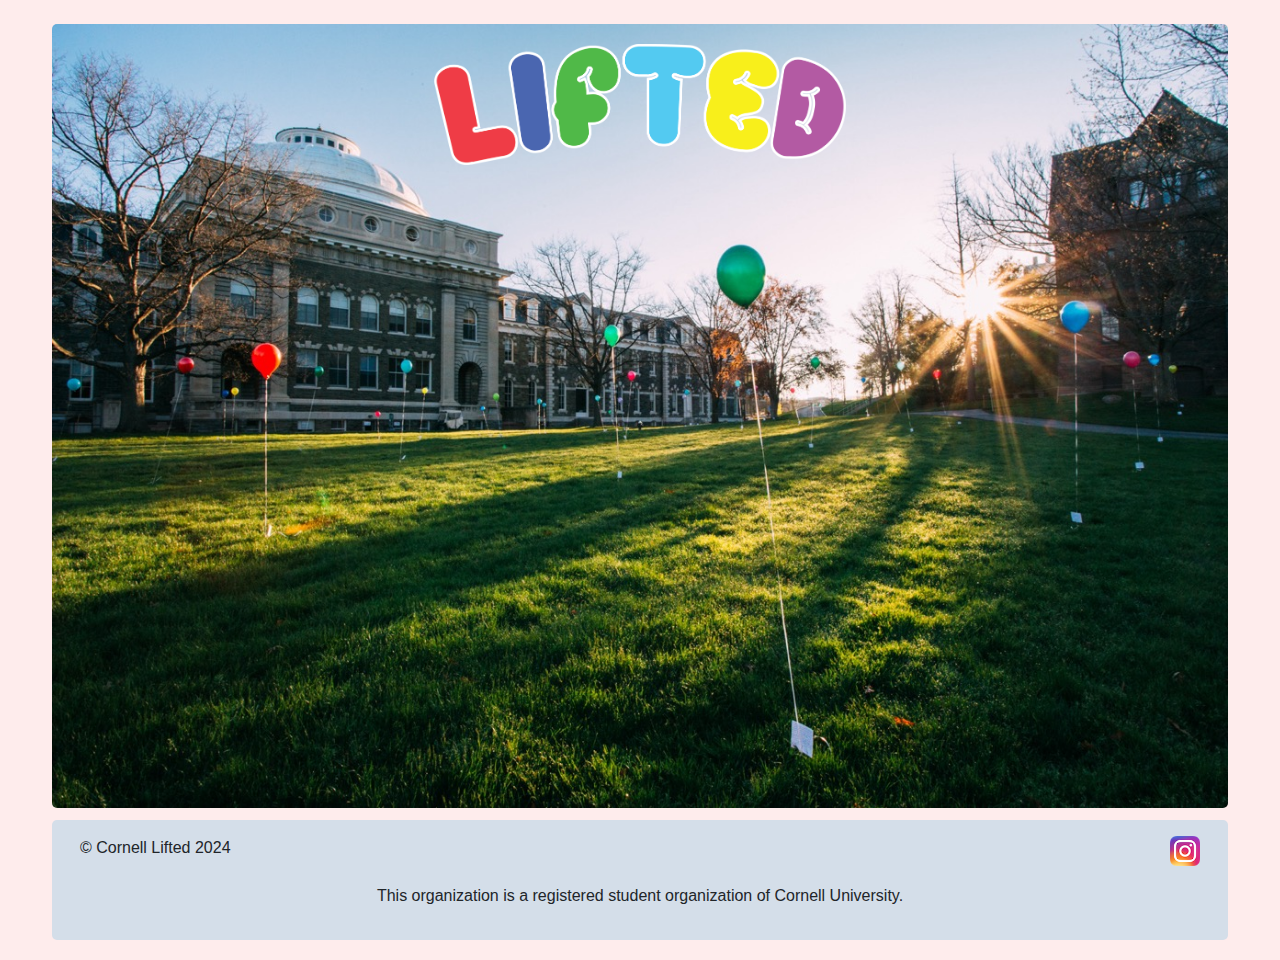
<file: index.html>
<!DOCTYPE html>
<html lang="en">

<head>
    <meta charset="UTF-8" />
    <meta name="viewport" content="width=device-width, initial-scale=1" />
    <title>Cornell Lifted</title>
    <link rel="stylesheet" type="text/css" href="styles/bootstrap.min.css" />
    <link rel="stylesheet" type="text/css" href="styles/site.css" />

    <link rel="apple-touch-icon" sizes="180x180" href="/apple-touch-icon.png">
    <link rel="icon" type="image/png" sizes="32x32" href="/favicon-32x32.png">
    <link rel="icon" type="image/png" sizes="16x16" href="/favicon-16x16.png">
    <link rel="manifest" href="/site.webmanifest">
</head>

<body>
    <div class="container-fluid">

        <main>
            <div class="parent">
                <img class="underlay" src="images/2019.jpg" />
                <img class="overlay" src="images/logo.png" alt="Cornell Lifted Logo" />
            </div>

        </main>

        <footer>
            <div class="container-fluid text-center">
                <div class="row justify-content-center">
                    <div class="col-md">
                        <p class="float-md-start">© Cornell Lifted 2024</p>
                    </div>
                    <div class="col-md">
                        <a class="float-md-end" href="https://www.instagram.com/cornelllifted" target="_blank">
                            <img class="" src="images/ig.png" width="30" height="30" alt="Instagram Logo">
                        </a>
                    </div>
                </div>

                <div class="row justify-content-center">
                    <!-- <div class="col-md">
                        <p class="float-md-start"><a href="https://server.reidf.net/system-status/">System Status</a></p>
                    </div> -->
                    <div class="col-md">
                    </div>
                </div>
                <p class="mt-2">This organization is a registered student organization of Cornell University.</p>
            </div>
        </footer>
    </div>


    <!-- <script src="scripts/jquery-3.6.2.min.js"></script> -->
    <script src="scripts/bootstrap.bundle.min.js"></script>

    <!-- Default Statcounter code for Lifted
http://cornelllifted.com -->
    <script type="text/javascript">
        var sc_project = 12997088;
        var sc_invisible = 1;
        var sc_security = "4f1c008c"; 
    </script>
    <script type="text/javascript" src="https://www.statcounter.com/counter/counter.js" async></script>
    <noscript>
        <div class="statcounter"><a title="Web Analytics
Made Easy - Statcounter" href="https://statcounter.com/" target="_blank"><img class="statcounter"
                    src="https://c.statcounter.com/12997088/0/4f1c008c/1/" alt="Web Analytics Made Easy - Statcounter"
                    referrerPolicy="no-referrer-when-downgrade"></a></div>
    </noscript>
    <!-- End of Statcounter Code -->
</body>

</html>
</file>
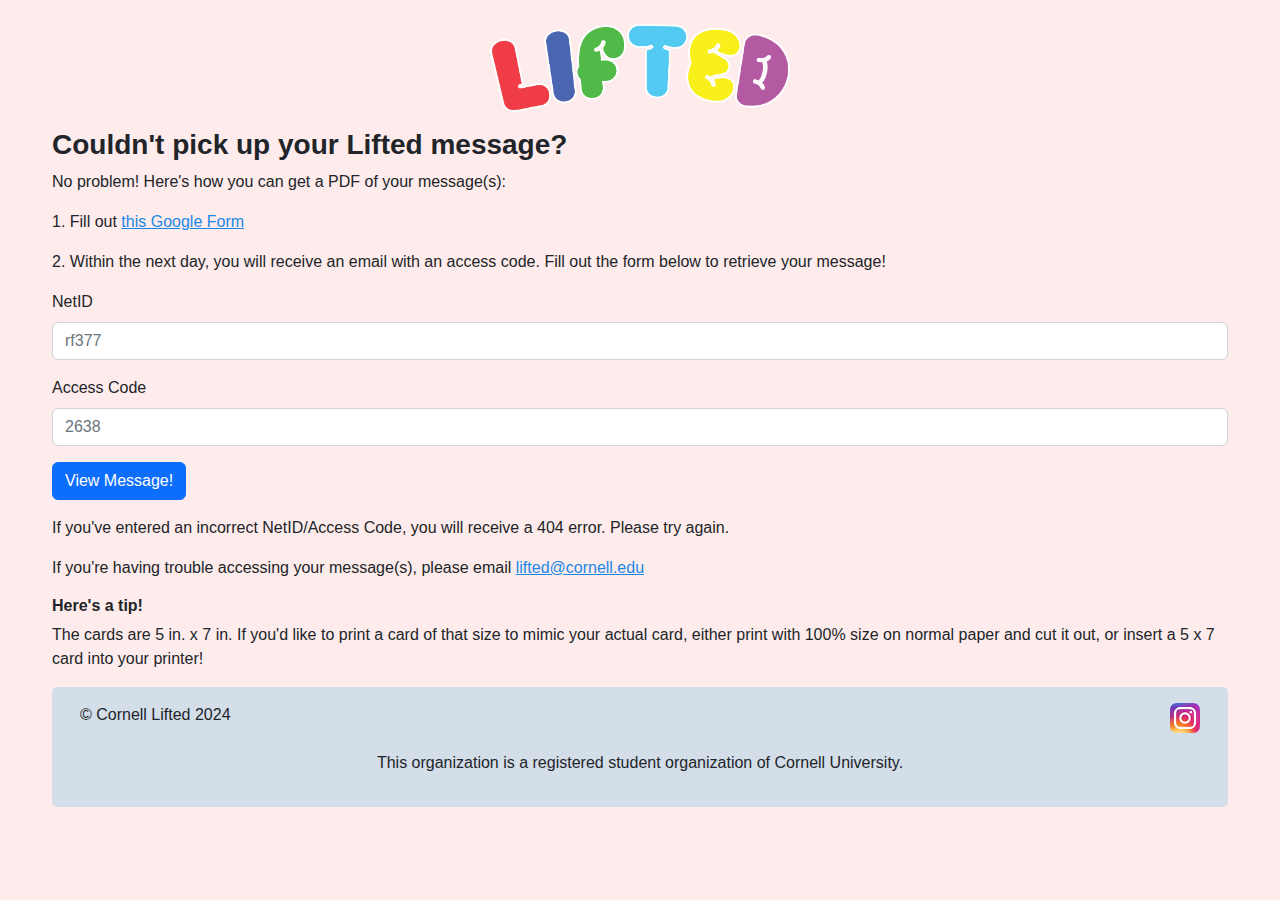
<file: cards/index.html>
<!DOCTYPE html>
<html lang="en">

<head>
    <meta charset="UTF-8" />
    <meta name="viewport" content="width=device-width, initial-scale=1" />
    <title>Cornell Lifted</title>
    <link rel="stylesheet" type="text/css" href="/styles/bootstrap.min.css" />
    <link rel="stylesheet" type="text/css" href="/styles/site.css" />

    <link rel="apple-touch-icon" sizes="180x180" href="/apple-touch-icon.png">
    <link rel="icon" type="image/png" sizes="32x32" href="/favicon-32x32.png">
    <link rel="icon" type="image/png" sizes="16x16" href="/favicon-16x16.png">
    <link rel="manifest" href="/site.webmanifest">
</head>

<body>
    <div class="container-fluid">

        <main>
            <div class="parent">
                <img class="mx-auto d-block" src="/images/logo.png" width="300" alt="Cornell Lifted Logo" />
            </div>

            <h3 class="mt-3">Couldn't pick up your Lifted message?</h3>
            <p>No problem! Here's how you can get a PDF of your message(s):</p>
            <p>1. Fill out <a
                    href="https://docs.google.com/forms/d/e/1FAIpQLSeePpswQd7NzfwyhgB34e-STRiRsis6x_jzDK5uKKdXFJ7OTg/viewform?usp=sf_link">this
                    Google Form</a></p>
            <p>2. Within the next day, you will receive an email with an access code. Fill out the form below to
                retrieve your message!</p>

            <div class="mb-3">
                <label for="netID" class="form-label">NetID</label>
                <input type="text" class="form-control" id="netID" placeholder="rf377">
            </div>

            <div class="mb-3">
                <label for="code" class="form-label">Access Code</label>
                <input type="text" class="form-control" id="code" placeholder="2638">
            </div>

            <input type="button" class="btn btn-primary mb-3" onclick="findsp24()" value="View Message!" />

            <p>If you've entered an incorrect NetID/Access Code, you will receive a 404 error. Please try again.</p>
            <p>If you're having trouble accessing your message(s), please email <a
                    href="mailto:lifted@cornell.edu">lifted@cornell.edu</a></p>

            <h6>Here's a tip!</h6>
            <p>The cards are 5 in. x 7 in. If you'd like to print a card of that size to mimic your actual card, either
                print with 100% size on normal paper and cut it out, or insert a 5 x 7 card into your printer!</p>


        </main>

        <footer>
            <div class="container-fluid text-center">
                <div class="row justify-content-center">
                    <div class="col-md">
                        <p class="float-md-start">© Cornell Lifted 2024</p>
                    </div>
                    <div class="col-md">
                        <a class="float-md-end" href="https://www.instagram.com/cornelllifted" target="_blank">
                            <img class="" src="/images/ig.png" width="30" height="30" alt="Instagram Logo">
                        </a>
                    </div>
                </div>

                <div class="row justify-content-center">
                    <!-- <div class="col-md">
                        <p class="float-md-start"><a href="https://server.reidf.net/system-status/">System Status</a></p>
                    </div> -->
                    <div class="col-md">
                    </div>
                </div>
                <p class="mt-2">This organization is a registered student organization of Cornell University.</p>
            </div>
        </footer>
    </div>


    <!-- <script src="scripts/jquery-3.6.2.min.js"></script> -->
    <script src="/scripts/bootstrap.bundle.min.js"></script>
    <script src="/scripts/find.js"></script>

    <!-- Default Statcounter code for Lifted
http://cornelllifted.com -->
    <script type="text/javascript">
        var sc_project = 12997088;
        var sc_invisible = 1;
        var sc_security = "4f1c008c"; 
    </script>
    <script type="text/javascript" src="https://www.statcounter.com/counter/counter.js" async></script>
    <noscript>
        <div class="statcounter"><a title="Web Analytics
    Made Easy - Statcounter" href="https://statcounter.com/" target="_blank"><img class="statcounter"
                    src="https://c.statcounter.com/12997088/0/4f1c008c/1/" alt="Web Analytics Made Easy - Statcounter"
                    referrerPolicy="no-referrer-when-downgrade"></a></div>
    </noscript>
    <!-- End of Statcounter Code -->
</body>

</html>
</file>
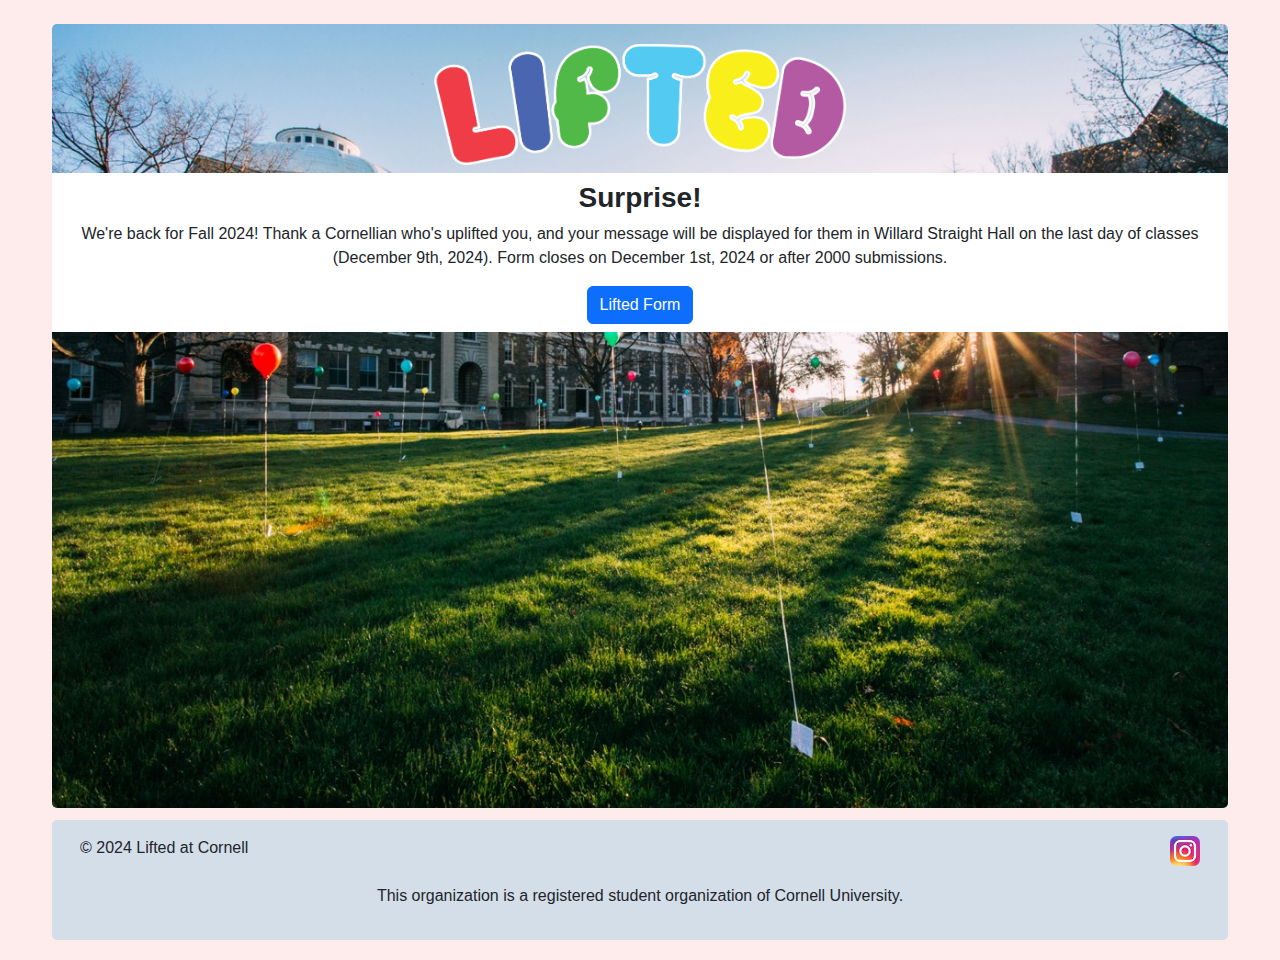
<file: web/index.html>
<!DOCTYPE html>
<html lang="en">

<head>
    <meta charset="UTF-8" />
    <meta name="viewport" content="width=device-width, initial-scale=1" />
    <title>Cornell Lifted</title>
    <link rel="stylesheet" type="text/css" href="styles/bootstrap.min.css" />
    <link rel="stylesheet" type="text/css" href="styles/site.css" />

    <link rel="apple-touch-icon" sizes="180x180" href="/apple-touch-icon.png">
    <link rel="icon" type="image/png" sizes="32x32" href="/favicon-32x32.png">
    <link rel="icon" type="image/png" sizes="16x16" href="/favicon-16x16.png">
    <link rel="manifest" href="/site.webmanifest">
</head>

<body>
    <div class="container-fluid">

        <main>
            <div class="parent">
                <img class="underlay" src="images/2019.jpg" />
                <div class="overlay">
                    <img class="logo" src="images/logo.png" alt="Cornell Lifted Logo" />
                    <div class="announcement mt-2 p-2">
                        <h3>Surprise!</h3>
                        <p>We're back for Fall 2024!  Thank a Cornellian who's uplifted you, and your message will be displayed for them in Willard Straight Hall on the last day of classes (December 9th, 2024).  Form closes on December 1st, 2024 or after 2000 submissions.</p>
                        <a href="https://cornell.ca1.qualtrics.com/jfe/form/SV_0lGgQShCv7oezoG" class="btn btn-primary" role="button">Lifted Form</a>
                    </div>
                    
                </div>
                
            </div>

            <div>
                
            </div>

        </main>

        <footer>
            <div class="container-fluid text-center">
                <div class="row justify-content-center">
                    <div class="col-md">
                        <p class="float-md-start">© 2024 Lifted at Cornell</p>
                    </div>
                    <div class="col-md">
                        <a class="float-md-end" href="https://www.instagram.com/cornelllifted" target="_blank">
                            <img class="" src="images/ig.png" width="30" height="30" alt="Instagram Logo">
                        </a>
                    </div>
                </div>

                <div class="row justify-content-center">
                    <!-- <div class="col-md">
                        <p class="float-md-start"><a href="https://server.reidf.net/system-status/">System Status</a></p>
                    </div> -->
                    <div class="col-md">
                    </div>
                </div>
                <p class="mt-2">This organization is a registered student organization of Cornell University.</p>
            </div>
        </footer>
    </div>


    <!-- <script src="scripts/jquery-3.6.2.min.js"></script> -->
    <script src="scripts/bootstrap.bundle.min.js"></script>

    <!-- Default Statcounter code for Lifted
http://cornelllifted.com -->
    <script type="text/javascript">
        var sc_project = 12997088;
        var sc_invisible = 1;
        var sc_security = "4f1c008c"; 
    </script>
    <script type="text/javascript" src="https://www.statcounter.com/counter/counter.js" async></script>
    <noscript>
        <div class="statcounter"><a title="Web Analytics
Made Easy - Statcounter" href="https://statcounter.com/" target="_blank"><img class="statcounter"
                    src="https://c.statcounter.com/12997088/0/4f1c008c/1/" alt="Web Analytics Made Easy - Statcounter"
                    referrerPolicy="no-referrer-when-downgrade"></a></div>
    </noscript>
    <!-- End of Statcounter Code -->
</body>

</html>
</file>
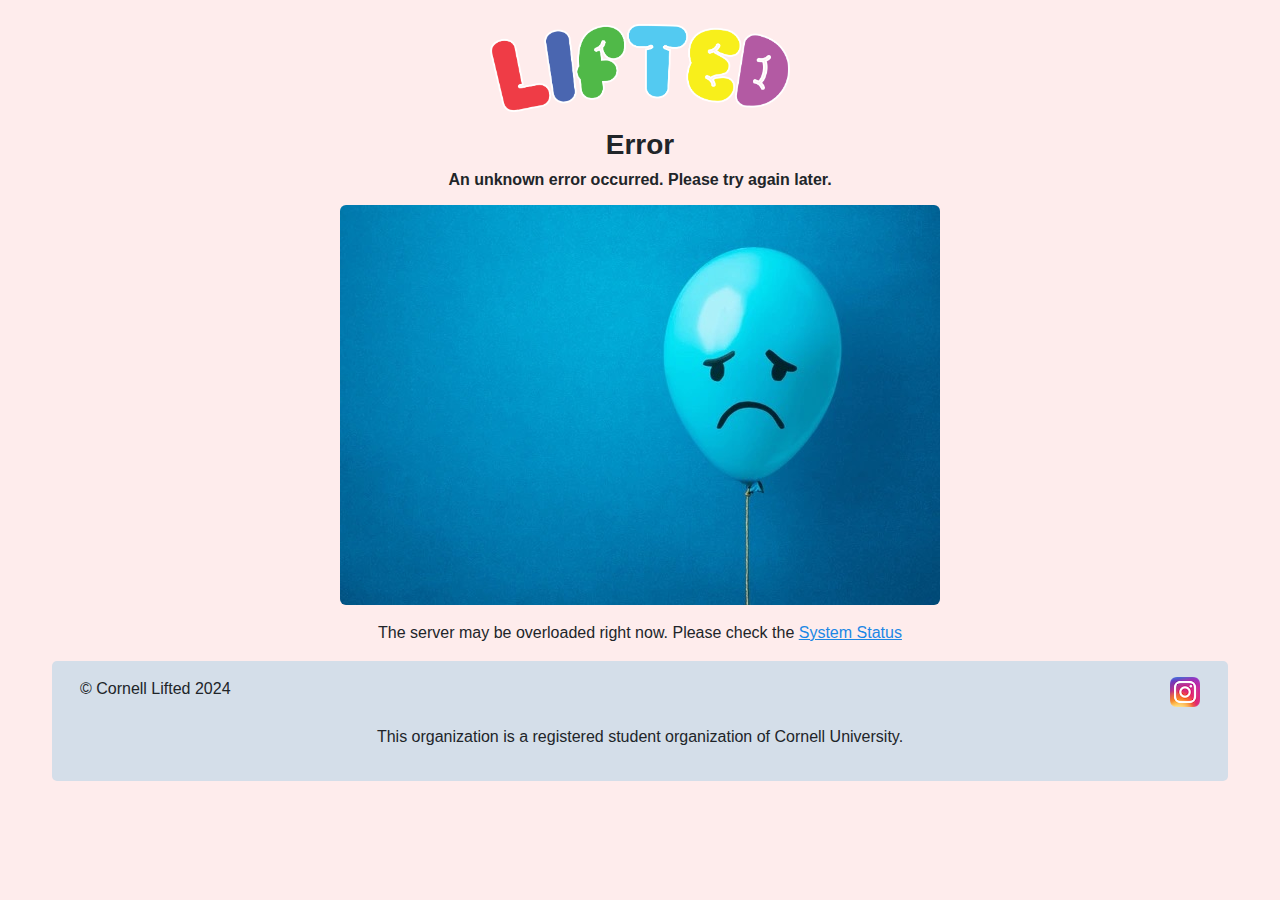
<file: error/unknown.html>
<!DOCTYPE html>
<html lang="en">

<head>
    <meta charset="UTF-8" />
    <meta name="viewport" content="width=device-width, initial-scale=1" />
    <title>Cornell Lifted</title>
    <link rel="stylesheet" type="text/css" href="/styles/bootstrap.min.css" />
    <link rel="stylesheet" type="text/css" href="/styles/site.css" />

    <link rel="apple-touch-icon" sizes="180x180" href="/apple-touch-icon.png">
    <link rel="icon" type="image/png" sizes="32x32" href="/favicon-32x32.png">
    <link rel="icon" type="image/png" sizes="16x16" href="/favicon-16x16.png">
    <link rel="manifest" href="/site.webmanifest">
</head>

<body>
    <div class="container-fluid">

        <main>
            <div class="parent">
                <img class="mx-auto d-block" src="/images/logo.png" width="300" alt="Cornell Lifted Logo" />
            </div>

            <h3 class="mt-3 text-center">Error</h3>
            <h6 class="text-center">An unknown error occurred.  Please try again later.</h6>

            <img class="img-fluid mx-auto d-block rounded mt-3" src="/error/sad_balloon.jpg" width="" alt="Cornell Lifted Logo" />

                <p class="mt-3 text-center">The server may be overloaded right now.  Please check the <a
                    href="https://server.reidf.net/system-status/">System Status</a></p>


        </main>

        <footer>
            <div class="container-fluid text-center">
                <div class="row justify-content-center">
                    <div class="col-md">
                        <p class="float-md-start">© Cornell Lifted 2024</p>
                    </div>
                    <div class="col-md">
                        <a class="float-md-end" href="https://www.instagram.com/cornelllifted" target="_blank">
                            <img class="" src="/images/ig.png" width="30" height="30" alt="Instagram Logo">
                        </a>
                    </div>
                </div>

                <div class="row justify-content-center">
                    <!-- <div class="col-md">
                        <p class="float-md-start"><a href="https://server.reidf.net/system-status/">System Status</a></p>
                    </div> -->
                    <div class="col-md">
                    </div>
                </div>
                <p class="mt-2">This organization is a registered student organization of Cornell University.</p>
            </div>
        </footer>
    </div>


    <!-- <script src="scripts/jquery-3.6.2.min.js"></script> -->
    <script src="/scripts/bootstrap.bundle.min.js"></script>
    <script src="/scripts/find.js"></script>

    <!-- Default Statcounter code for Lifted
http://cornelllifted.com -->
    <script type="text/javascript">
        var sc_project = 12997088;
        var sc_invisible = 1;
        var sc_security = "4f1c008c"; 
    </script>
    <script type="text/javascript" src="https://www.statcounter.com/counter/counter.js" async></script>
    <noscript>
        <div class="statcounter"><a title="Web Analytics
    Made Easy - Statcounter" href="https://statcounter.com/" target="_blank"><img class="statcounter"
                    src="https://c.statcounter.com/12997088/0/4f1c008c/1/" alt="Web Analytics Made Easy - Statcounter"
                    referrerPolicy="no-referrer-when-downgrade"></a></div>
    </noscript>
    <!-- End of Statcounter Code -->
</body>

</html>
</file>
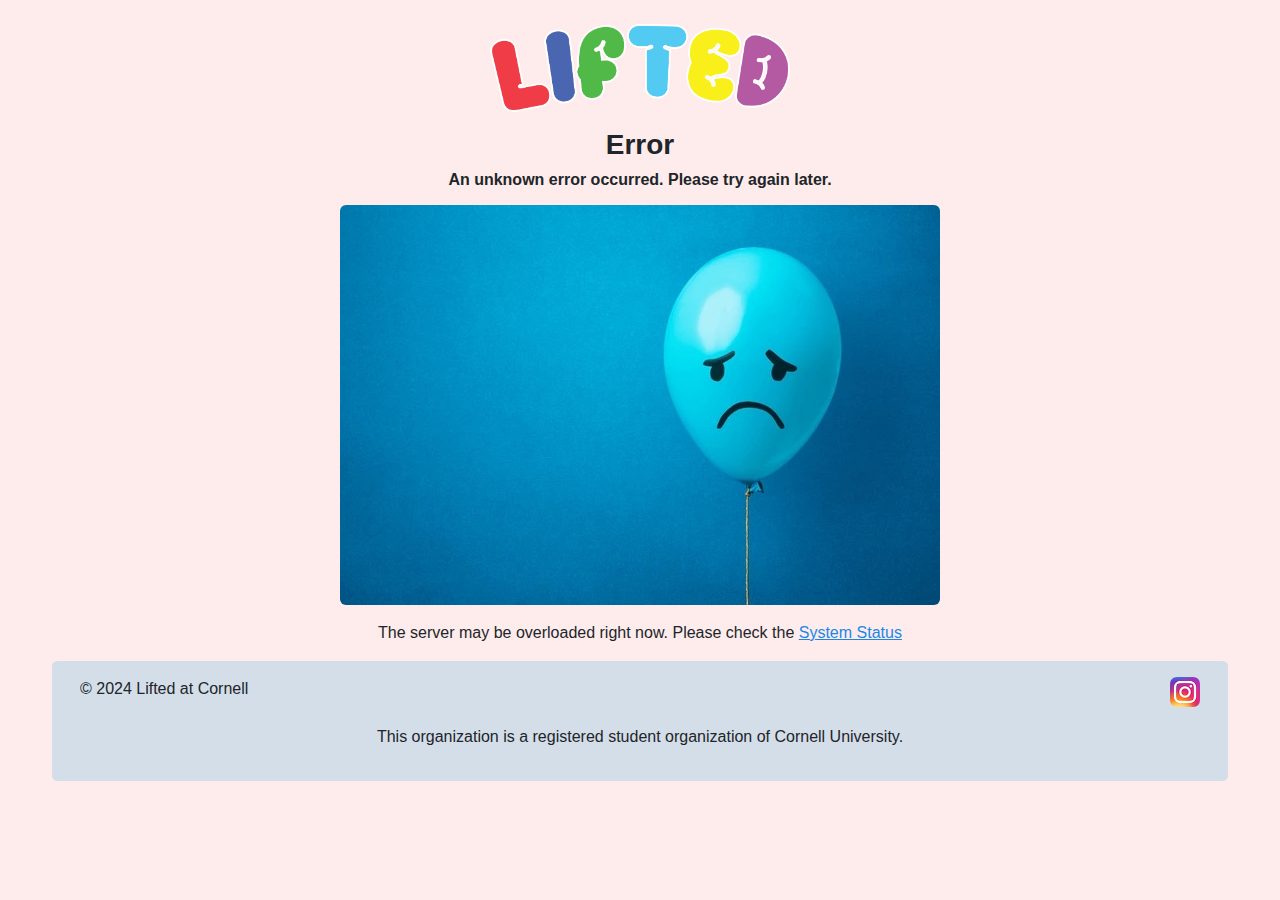
<file: web/error/unknown.html>
<!DOCTYPE html>
<html lang="en">

<head>
    <meta charset="UTF-8" />
    <meta name="viewport" content="width=device-width, initial-scale=1" />
    <title>Cornell Lifted</title>
    <link rel="stylesheet" type="text/css" href="/styles/bootstrap.min.css" />
    <link rel="stylesheet" type="text/css" href="/styles/site.css" />

    <link rel="apple-touch-icon" sizes="180x180" href="/apple-touch-icon.png">
    <link rel="icon" type="image/png" sizes="32x32" href="/favicon-32x32.png">
    <link rel="icon" type="image/png" sizes="16x16" href="/favicon-16x16.png">
    <link rel="manifest" href="/site.webmanifest">
</head>

<body>
    <div class="container-fluid">

        <main>
            <div class="parent">
                <img class="mx-auto d-block" src="/images/logo.png" width="300" alt="Cornell Lifted Logo" />
            </div>

            <h3 class="mt-3 text-center">Error</h3>
            <h6 class="text-center">An unknown error occurred.  Please try again later.</h6>

            <img class="img-fluid mx-auto d-block rounded mt-3" src="/error/sad_balloon.jpg" width="" alt="Cornell Lifted Logo" />

                <p class="mt-3 text-center">The server may be overloaded right now.  Please check the <a
                    href="https://server.reidf.net/system-status/">System Status</a></p>


        </main>

        <footer>
            <div class="container-fluid text-center">
                <div class="row justify-content-center">
                    <div class="col-md">
                        <p class="float-md-start">© 2024 Lifted at Cornell</p>
                    </div>
                    <div class="col-md">
                        <a class="float-md-end" href="https://www.instagram.com/cornelllifted" target="_blank">
                            <img class="" src="/images/ig.png" width="30" height="30" alt="Instagram Logo">
                        </a>
                    </div>
                </div>

                <div class="row justify-content-center">
                    <!-- <div class="col-md">
                        <p class="float-md-start"><a href="https://server.reidf.net/system-status/">System Status</a></p>
                    </div> -->
                    <div class="col-md">
                    </div>
                </div>
                <p class="mt-2">This organization is a registered student organization of Cornell University.</p>
            </div>
        </footer>
    </div>


    <!-- <script src="scripts/jquery-3.6.2.min.js"></script> -->
    <script src="/scripts/bootstrap.bundle.min.js"></script>
    <script src="/scripts/find.js"></script>

    <!-- Default Statcounter code for Lifted
http://cornelllifted.com -->
    <script type="text/javascript">
        var sc_project = 12997088;
        var sc_invisible = 1;
        var sc_security = "4f1c008c"; 
    </script>
    <script type="text/javascript" src="https://www.statcounter.com/counter/counter.js" async></script>
    <noscript>
        <div class="statcounter"><a title="Web Analytics
    Made Easy - Statcounter" href="https://statcounter.com/" target="_blank"><img class="statcounter"
                    src="https://c.statcounter.com/12997088/0/4f1c008c/1/" alt="Web Analytics Made Easy - Statcounter"
                    referrerPolicy="no-referrer-when-downgrade"></a></div>
    </noscript>
    <!-- End of Statcounter Code -->
</body>

</html>
</file>
<file: styles/site.css>
body {
    padding: 0.5em;
    background-color: #feecec;
    font-family: 'Verdana', Arial, sans-serif;
}

main {
    padding-top: 1em;
}

.container-fluid {
    max-width: 1200px;
}

header, footer {
    margin-top: 0.75em;
    margin-bottom: 0.75em;
    background-color: rgba(50, 167, 222, 0.205);
    padding: 1em;
    border-radius: 5px;
}

.navbar-toggler {
    position: absolute;
    top: 0px;
    right: 0px;
}

.nav-item {
    padding-left: 1em;
    padding-right: 1em;
}

.nav-link {
    color: rgb(44, 103, 57);
}

.active {
    /* color: rgb(44, 103, 57); */
    text-decoration: underline;
    /* font-weight: bold; */
}

h2, h3, h4, h5, h6 {
    /* color: rgb(89, 77, 223); */
    font-weight: bold;
}

a {
    color: inherit;
    text-decoration: none;
}

p a {
    color: rgb(27, 135, 229);
    text-decoration: underline;
}

a:hover {
    color: inherit;
}

p a:hover {
    color: rgb(28, 186, 62);
}

.carousel {
    border-radius: 5px;
    overflow: hidden;
}

.bold-center {
    /* padding-top: 2em; */
    font-weight: bold;
    text-align: center;
}

.buttonpic {
    border: solid 3px white;
    background-color: rgb(44, 103, 57);
    font-weight: bold;
    color: white;
    border-radius: 5px;
    padding: 1em;
    margin: 0.5em;
    cursor: pointer;
    outline-offset: 2px;
  }

  .buttonpic:hover {
    color: rgb(44, 103, 57);
    background-color: white;
  }

.dropdown-item.active, .dropdown-item:active {
    background-color: rgb(44, 103, 57);
}

.section {
    padding-top: 1em;
}

.emphasis {
    font-weight: bold;
}

.resized {
    max-width: 800px;
}

.card {
    background-color: rgba(44, 103, 57, 0.056);
}

.card:hover {
    background-color: rgba(28, 186, 62, 0.353);
}

.contact.card:hover {
    background-color: rgba(44, 103, 57, 0.056);
}

.contact img {
    border-radius: 50%;
    max-width: 250px;
}

.parent {
    position: relative;
    top: 0;
    left: 0;
}

.underlay {
    position: relative;
    max-width: 100%;
    top: 0;
    left: 0;
    border-radius: 5px;
}

.overlay {
    position: absolute;
    width: 35%;
    margin-left: auto;
    margin-right: auto;
    top: 20px;
    left: 0;
    right: 0;
}
</file>
<file: web/styles/site.css>
body {
    padding: 0.5em;
    background-color: #feecec;
    font-family: 'Verdana', Arial, sans-serif;
}

main {
    padding-top: 1em;
}

.container-fluid {
    max-width: 1200px;
}

header, footer {
    margin-top: 0.75em;
    margin-bottom: 0.75em;
    background-color: rgba(50, 167, 222, 0.205);
    padding: 1em;
    border-radius: 5px;
}

.navbar-toggler {
    position: absolute;
    top: 0px;
    right: 0px;
}

.nav-item {
    padding-left: 1em;
    padding-right: 1em;
}

.nav-link {
    color: rgb(44, 103, 57);
}

.active {
    /* color: rgb(44, 103, 57); */
    text-decoration: underline;
    /* font-weight: bold; */
}

h2, h3, h4, h5, h6 {
    /* color: rgb(89, 77, 223); */
    font-weight: bold;
}

a {
    color: inherit;
    text-decoration: none;
}

p a {
    color: rgb(27, 135, 229);
    text-decoration: underline;
}

a:hover {
    color: inherit;
}

p a:hover {
    color: rgb(28, 186, 62);
}

.carousel {
    border-radius: 5px;
    overflow: hidden;
}

.bold-center {
    /* padding-top: 2em; */
    font-weight: bold;
    text-align: center;
}

.buttonpic {
    border: solid 3px white;
    background-color: rgb(44, 103, 57);
    font-weight: bold;
    color: white;
    border-radius: 5px;
    padding: 1em;
    margin: 0.5em;
    cursor: pointer;
    outline-offset: 2px;
  }

  .buttonpic:hover {
    color: rgb(44, 103, 57);
    background-color: white;
  }

.dropdown-item.active, .dropdown-item:active {
    background-color: rgb(44, 103, 57);
}

.section {
    padding-top: 1em;
}

.emphasis {
    font-weight: bold;
}

.resized {
    max-width: 800px;
}

.card {
    background-color: rgba(44, 103, 57, 0.056);
}

.card:hover {
    background-color: rgba(28, 186, 62, 0.353);
}

.contact.card:hover {
    background-color: rgba(44, 103, 57, 0.056);
}

.contact img {
    border-radius: 50%;
    max-width: 250px;
}

.parent {
    position: relative;
    top: 0;
    left: 0;
}

.underlay {
    position: relative;
    max-width: 100%;
    top: 0;
    left: 0;
    border-radius: 5px;
}

.overlay {
    position: absolute;
    top: 20px;
    left: 0;
    right: 0;
    text-align: center;
}

.logo {
    width: 35%;
    display: block;
    margin-left: auto;
    margin-right: auto;
}

.announcement {
    background-color: white;
}
</file>
